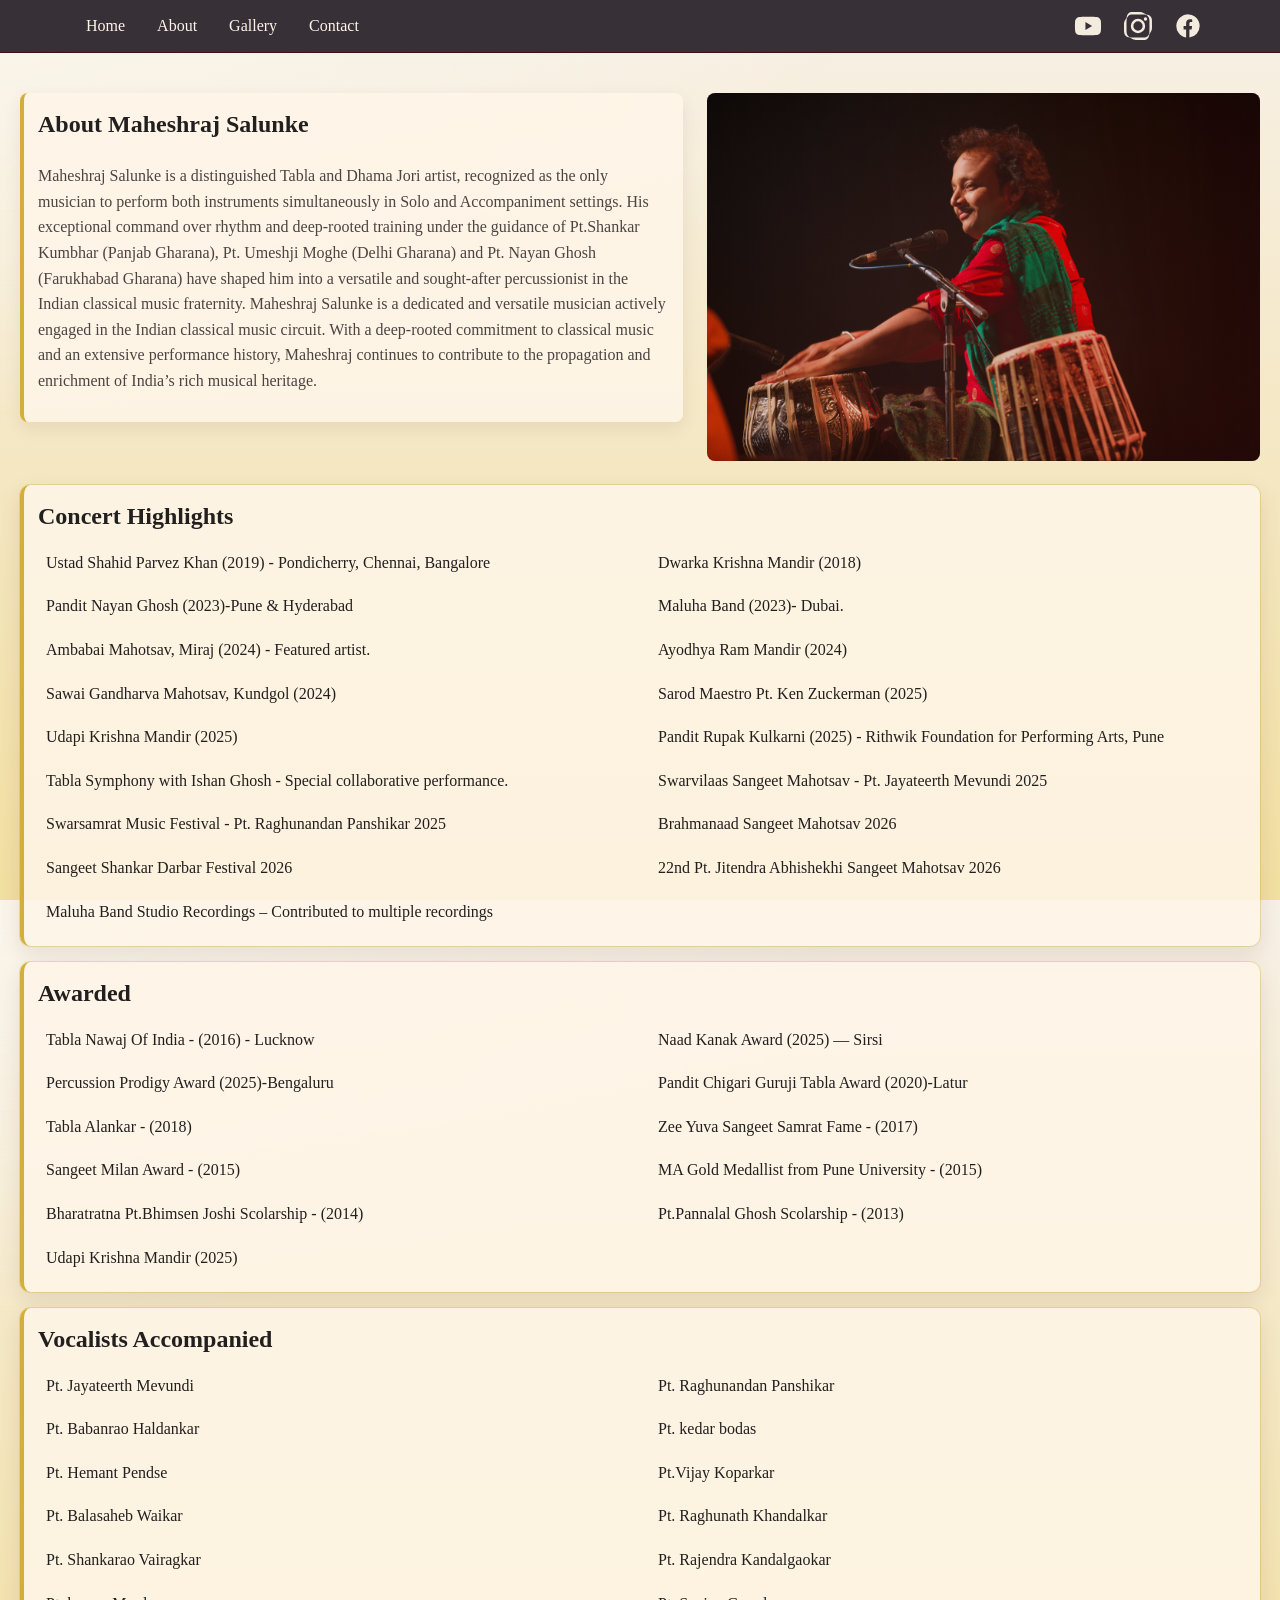
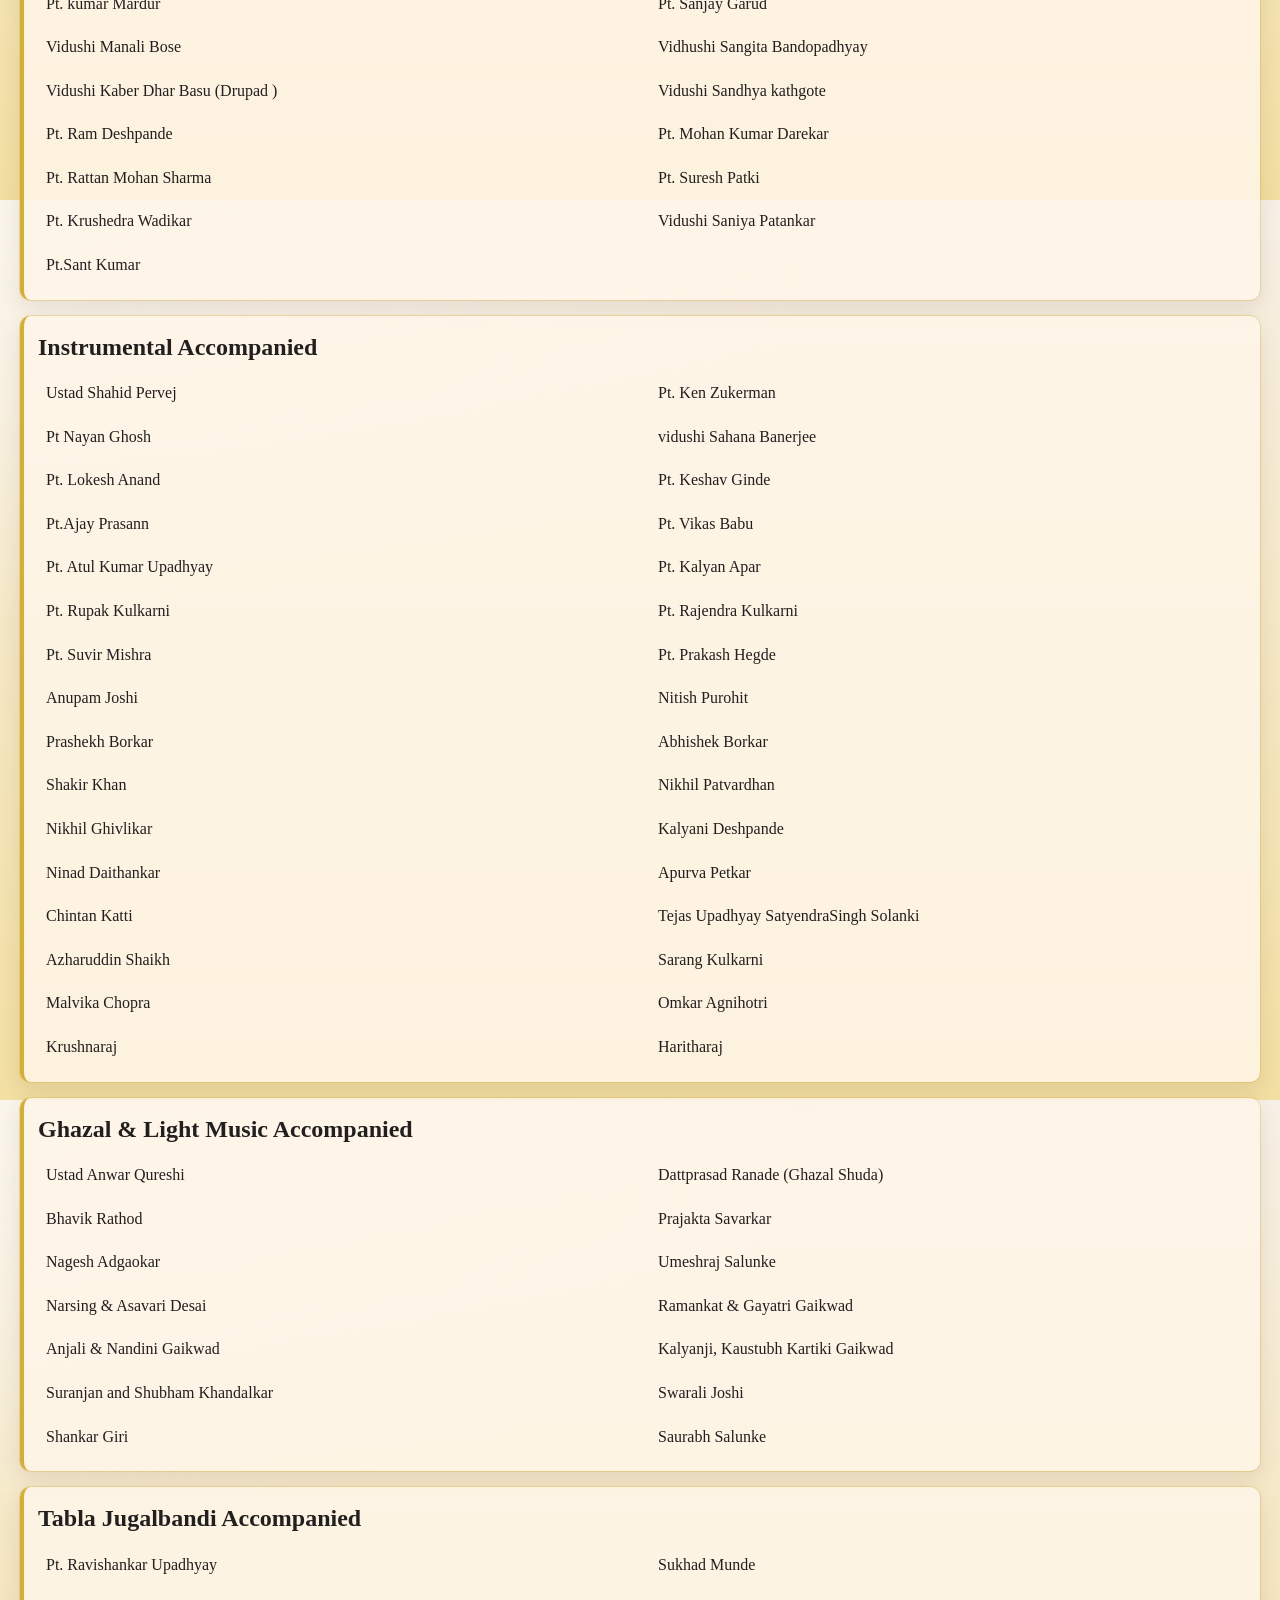
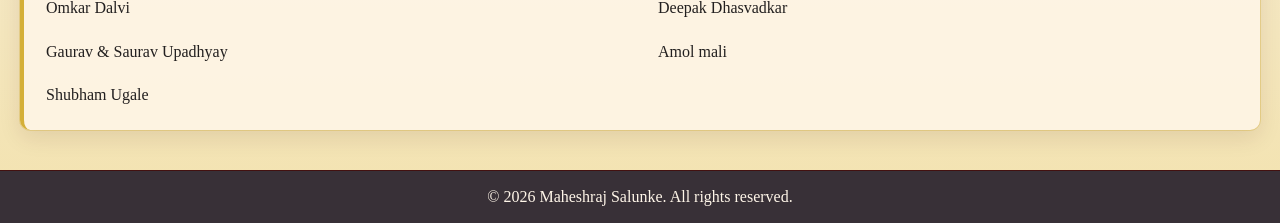
<file: about.html>
<!DOCTYPE html>
<html lang="en">
<head>
    <meta charset="UTF-8">
    <meta name="viewport" content="width=device-width, initial-scale=1.0">
    <title>About - Maheshraj Salunke</title>
    <link rel="stylesheet" href="styles.css">
</head>
<body>
    <header>
        <div class="header-bar" role="navigation" aria-label="Primary">
            <input type="checkbox" id="menu-toggle" class="menu-toggle" />
            <nav id="primary-nav">
                <ul>
                    <li><a href="index.html">Home</a></li>
                    <li><a href="about.html">About</a></li>
                    <li><a href="gallery.html">Gallery</a></li>
                    <li><a href="contact.html">Contact</a></li>
                </ul>
            </nav>
            <div class="header-actions" aria-label="Header actions">
                <div class="social-icons" aria-label="Social media links">
                    <a href="https://youtube.com/@salunke_brothers777" aria-label="YouTube" title="YouTube" target="_blank" rel="noopener noreferrer">
                        <svg viewBox="0 0 24 24" aria-hidden="true" focusable="false">
                            <path d="M23 7.5c-.2-1.8-1.9-3.2-3.7-3.3C16.5 4 12 4 12 4s-4.5 0-7.3.2C2.9 4.3 1.2 5.7 1 7.5 0.8 9.3 0.8 12 0.8 12s0 2.7.2 4.5c.2 1.8 1.9 3.2 3.7 3.3C7.5 20 12 20 12 20s4.5 0 7.3-.2c1.8-.1 3.5-1.5 3.7-3.3.2-1.8.2-4.5.2-4.5s0-2.7-.2-4.5zM9.8 15.5V8.5L15.5 12l-5.7 3.5z"></path>
                        </svg>
                    </a>
                    <a href="https://www.instagram.com/maheshraj_tabla?utm_source=ig_web_button_share_sheet&igsh=ODdmZWVhMTFiMw=" aria-label="Instagram" title="Instagram" target="_blank" rel="noopener noreferrer">
                        <svg viewBox="0 0 24 24" aria-hidden="true" focusable="false">
                            <path fill="currentColor" d="M12 2.163c3.204 0 3.584.012 4.85.07 1.366.062 2.633.35 3.608 1.325.975.975 1.262 2.242 1.324 3.608.058 1.266.07 1.646.07 4.85s-.012 3.584-.07 4.85c-.062 1.366-.35 2.633-1.324 3.608-.975.975-2.242 1.262-3.608 1.324-1.266.058-1.646.07-4.85.07s-3.584-.012-4.85-.07c-1.366-.062-2.633-.35-3.608-1.324-.975-.975-1.262-2.242-1.324-3.608C2.175 15.647 2.163 15.267 2.163 12s.012-3.584.07-4.85c.062-1.366.35-2.633 1.324-3.608.975-.975 2.242-1.262 3.608-1.324C8.416 2.175 8.796 2.163 12 2.163zm0-2.163C8.741 0 8.332.014 7.053.072 5.775.13 4.638.428 3.678 1.388 2.718 2.347 2.42 3.484 2.362 4.763.014 8.331 0 8.741 0 12s.014 3.669.072 4.947c.058 1.279.356 2.416 1.316 3.375.96.96 2.097 1.258 3.375 1.316C8.331 23.986 8.741 24 12 24s3.669-.014 4.947-.072c1.279-.058 2.416-.356 3.375-1.316.96-.96 1.258-2.097 1.316-3.375C23.986 15.669 24 15.259 24 12s-.014-3.669-.072-4.947c-.058-1.279-.356-2.416-1.316-3.375-.96-.96-2.097-1.258-3.375-1.316C15.669.014 15.259 0 12 0zm0 5.838a6.162 6.162 0 1 0 0 12.324 6.162 6.162 0 0 0 0-12.324zm0 10.162a3.999 3.999 0 1 1 0-7.998 3.999 3.999 0 0 1 0 7.998zM18.406 4.594a1.44 1.44 0 1 0 0 2.881 1.44 1.44 0 0 0 0-2.881z"></path>
                        </svg>
                    </a>
                    <a href="https://www.facebook.com/mahesh.salunke.963/" aria-label="Facebook" title="Facebook" target="_blank" rel="noopener noreferrer">
                        <svg viewBox="0 0 24 24" aria-hidden="true" focusable="false">
                            <path d="M22 12a10 10 0 1 0-11.6 9.9v-7h-2.2V12h2.2V9.7c0-2.2 1.3-3.4 3.3-3.4.9 0 1.9.2 1.9.2v2.1h-1.1c-1 0-1.3.6-1.3 1.2V12h2.3l-.4 2.9h-1.9v7A10 10 0 0 0 22 12z"></path>
                        </svg>
                    </a>
                </div>
                <label for="menu-toggle" class="hamburger" aria-label="Open menu">
                    <span></span>
                    <span></span>
                    <span></span>
                </label>
            </div>
        </div>
    </header>
    <main>
        <section>
            <div class="about-hero">
                <div class="about-text">
                    <h1>About Maheshraj Salunke</h1>
                    <p>Maheshraj Salunke is a distinguished Tabla and Dhama Jori artist,
recognized as the only musician to perform both instruments
simultaneously in Solo and Accompaniment settings. His exceptional
command over rhythm and deep-rooted training under the guidance
of Pt.Shankar Kumbhar (Panjab Gharana), Pt. Umeshji Moghe (Delhi
Gharana) and Pt. Nayan Ghosh (Farukhabad Gharana) have shaped
him into a versatile and sought-after percussionist in the Indian
classical music fraternity.
Maheshraj Salunke is a dedicated and versatile musician actively
engaged in the Indian classical music circuit.
With a deep-rooted commitment to classical music and an extensive
performance history, Maheshraj continues to contribute to the
propagation and enrichment of India’s rich musical heritage.
</p>
                </div>
                <div class="about-media">
                    <img src="images/gallery/SA_0111.jpg" alt="About Maheshraj Salunke">
                </div>
            </div>
<div class="achievements-container" aria-label="Achievements">
    <section class="achievement-section" aria-labelledby="achv-concerts">
        <h2 id="achv-concerts">Concert Highlights</h2>
        <div class="artist-grid" role="list">
            <div class="artist-item" role="listitem">Ustad Shahid Parvez Khan (2019) - Pondicherry, Chennai, Bangalore</div>
            <div class="artist-item" role="listitem">Dwarka Krishna Mandir (2018)</div>
            <div class="artist-item" role="listitem">Pandit Nayan Ghosh (2023)-Pune & Hyderabad</div>
            <div class="artist-item" role="listitem">Maluha Band (2023)- Dubai.</div>
            <div class="artist-item" role="listitem">Ambabai Mahotsav, Miraj (2024) - Featured artist.</div>
            <div class="artist-item" role="listitem">Ayodhya Ram Mandir (2024)</div>
            <div class="artist-item" role="listitem">Sawai Gandharva Mahotsav, Kundgol (2024)</div>
            <div class="artist-item" role="listitem">Sarod Maestro Pt. Ken Zuckerman (2025)</div>
            <div class="artist-item" role="listitem">Udapi Krishna Mandir (2025)</div>
            <div class="artist-item" role="listitem">Pandit Rupak Kulkarni (2025) - Rithwik Foundation for
Performing Arts, Pune</div>
            <div class="artist-item" role="listitem">Tabla Symphony with Ishan Ghosh - Special collaborative
performance.</div>
            <div class="artist-item" role="listitem">Swarvilaas Sangeet Mahotsav - Pt. Jayateerth Mevundi 2025</div>
            <div class="artist-item" role="listitem">Swarsamrat Music Festival - Pt. Raghunandan Panshikar 2025</div>
            <div class="artist-item" role="listitem">Brahmanaad Sangeet Mahotsav 2026</div>
            <div class="artist-item" role="listitem">Sangeet Shankar Darbar Festival 2026</div>
            <div class="artist-item" role="listitem">22nd Pt. Jitendra Abhishekhi Sangeet Mahotsav 2026</div>
            <div class="artist-item" role="listitem">Maluha Band Studio Recordings – Contributed to multiple
recordings</div>
        </div>
    </section>

    <section class="achievement-section" aria-labelledby="achv-awarded">
        <h2 id="achv-awarded">Awarded</h2>
        <div class="artist-grid" role="list">
            <div class="artist-item" role="listitem">Tabla Nawaj Of India - (2016) - Lucknow</div>
            <div class="artist-item" role="listitem">Naad Kanak Award (2025) — Sirsi</div>
            <div class="artist-item" role="listitem">Percussion Prodigy Award (2025)-Bengaluru </div>
            <div class="artist-item" role="listitem">Pandit Chigari Guruji Tabla Award (2020)-Latur</div>
            <div class="artist-item" role="listitem">Tabla Alankar - (2018)</div>
            <div class="artist-item" role="listitem">Zee Yuva Sangeet Samrat Fame - (2017)</div>
            <div class="artist-item" role="listitem">Sangeet Milan Award - (2015)</div>
            <div class="artist-item" role="listitem">MA Gold Medallist from Pune University - (2015)</div>
            <div class="artist-item" role="listitem">Bharatratna Pt.Bhimsen Joshi Scolarship - (2014)</div>
            <div class="artist-item" role="listitem">Pt.Pannalal Ghosh Scolarship - (2013)</div>
            <div class="artist-item" role="listitem">Udapi Krishna Mandir (2025)</div>
        </div>
    </section>


<section class="section-pop" aria-labelledby="acc-artists">
    <h2 id="acc-artists">Vocalists Accompanied</h2>
    <div class="artist-grid" role="list">
        <div class="artist-item" role="listitem">Pt. Jayateerth Mevundi</div>
        <div class="artist-item" role="listitem">Pt. Raghunandan Panshikar</div>
        <div class="artist-item" role="listitem">Pt. Babanrao Haldankar</div>
        <div class="artist-item" role="listitem">Pt. kedar bodas</div>
        <div class="artist-item" role="listitem">Pt. Hemant Pendse</div>
        <div class="artist-item" role="listitem">Pt.Vijay Koparkar</div>
        <div class="artist-item" role="listitem">Pt. Balasaheb Waikar</div>
        <div class="artist-item" role="listitem">Pt. Raghunath Khandalkar</div>
        <div class="artist-item" role="listitem">Pt. Shankarao Vairagkar</div>
        <div class="artist-item" role="listitem">Pt. Rajendra Kandalgaokar</div>
        <div class="artist-item" role="listitem">Pt. kumar Mardur</div>
        <div class="artist-item" role="listitem">Pt. Sanjay Garud</div>
        <div class="artist-item" role="listitem">Vidushi Manali Bose</div>
        <div class="artist-item" role="listitem">Vidhushi Sangita Bandopadhyay</div>
        <div class="artist-item" role="listitem">Vidushi Kaber Dhar Basu (Drupad )</div>
        <div class="artist-item" role="listitem">Vidushi Sandhya kathgote</div>
        <div class="artist-item" role="listitem">Pt. Ram Deshpande</div>
        <div class="artist-item" role="listitem">Pt. Mohan Kumar Darekar</div>
        <div class="artist-item" role="listitem">Pt. Rattan Mohan Sharma</div>
        <div class="artist-item" role="listitem">Pt. Suresh Patki</div>
        <div class="artist-item" role="listitem">Pt. Krushedra Wadikar</div>
        <div class="artist-item" role="listitem">Vidushi Saniya Patankar</div>
        <div class="artist-item" role="listitem">Pt.Sant Kumar</div>
    </div>
</section>

<section class="section-pop" aria-labelledby="acc-artists">
    <h2>Instrumental Accompanied</h2>
    <div class="artist-grid" role="list">
        <div class="artist-item" role="listitem">Ustad Shahid Pervej</div>
        <div class="artist-item" role="listitem">Pt. Ken Zukerman</div>
        <div class="artist-item" role="listitem">Pt Nayan Ghosh</div>
        <div class="artist-item" role="listitem">vidushi Sahana Banerjee</div>
        <div class="artist-item" role="listitem">Pt. Lokesh Anand</div>
        <div class="artist-item" role="listitem">Pt. Keshav Ginde</div>
        <div class="artist-item" role="listitem">Pt.Ajay Prasann</div>
        <div class="artist-item" role="listitem">Pt. Vikas Babu</div>
        <div class="artist-item" role="listitem">Pt. Atul Kumar Upadhyay</div>
        <div class="artist-item" role="listitem">Pt. Kalyan Apar</div>
        <div class="artist-item" role="listitem">Pt. Rupak Kulkarni</div>
        <div class="artist-item" role="listitem">Pt. Rajendra Kulkarni</div>
        <div class="artist-item" role="listitem">Pt. Suvir Mishra</div>
        <div class="artist-item" role="listitem">Pt. Prakash Hegde</div>
        <div class="artist-item" role="listitem">Anupam Joshi</div>
        <div class="artist-item" role="listitem">Nitish Purohit</div>
        <div class="artist-item" role="listitem">Prashekh Borkar</div>
        <div class="artist-item" role="listitem">Abhishek Borkar</div>
        <div class="artist-item" role="listitem">Shakir Khan</div>
        <div class="artist-item" role="listitem">Nikhil Patvardhan</div>
        <div class="artist-item" role="listitem">Nikhil Ghivlikar</div>
        <div class="artist-item" role="listitem">Kalyani Deshpande</div>
        <div class="artist-item" role="listitem">Ninad Daithankar</div>
        <div class="artist-item" role="listitem">Apurva Petkar</div>
        <div class="artist-item" role="listitem">Chintan Katti</div>
        <div class="artist-item" role="listitem">Tejas Upadhyay SatyendraSingh Solanki</div>
        <div class="artist-item" role="listitem">Azharuddin Shaikh</div>
        <div class="artist-item" role="listitem">Sarang Kulkarni</div>
        <div class="artist-item" role="listitem">Malvika Chopra</div>
        <div class="artist-item" role="listitem">Omkar Agnihotri</div>
        <div class="artist-item" role="listitem">Krushnaraj</div>
        <div class="artist-item" role="listitem">Haritharaj</div>
    </div>
</section>
<section class="section-pop" aria-labelledby="acc-artists">
    <h2>Ghazal & Light Music Accompanied</h2>
    <div class="artist-grid" role="list">
        <div class="artist-item" role="listitem">Ustad Anwar Qureshi</div>
        <div class="artist-item" role="listitem">Dattprasad Ranade (Ghazal Shuda)</div>
        <div class="artist-item" role="listitem">Bhavik Rathod</div>
        <div class="artist-item" role="listitem">Prajakta Savarkar</div>
        <div class="artist-item" role="listitem">Nagesh Adgaokar</div>
        <div class="artist-item" role="listitem">Umeshraj Salunke</div>
        <div class="artist-item" role="listitem">Narsing & Asavari Desai</div>
        <div class="artist-item" role="listitem">Ramankat & Gayatri Gaikwad</div>
        <div class="artist-item" role="listitem">Anjali & Nandini Gaikwad</div>
        <div class="artist-item" role="listitem">Kalyanji, Kaustubh Kartiki Gaikwad</div>
        <div class="artist-item" role="listitem">Suranjan and Shubham Khandalkar</div>
        <div class="artist-item" role="listitem">Swarali Joshi</div>
        <div class="artist-item" role="listitem">Shankar Giri</div>
        <div class="artist-item" role="listitem">Saurabh Salunke</div>
    </div>
</section>
<section class="section-pop" aria-labelledby="acc-artists">
    <h2>Tabla Jugalbandi Accompanied</h2>
    <div class="artist-grid" role="list">
        <div class="artist-item" role="listitem">Pt. Ravishankar Upadhyay</div>
        <div class="artist-item" role="listitem">Sukhad Munde</div>
        <div class="artist-item" role="listitem">Omkar Dalvi</div>
        <div class="artist-item" role="listitem">Deepak Dhasvadkar</div>
        <div class="artist-item" role="listitem">Gaurav & Saurav Upadhyay</div>
        <div class="artist-item" role="listitem">Amol mali</div>
        <div class="artist-item" role="listitem">Shubham Ugale</div>
    </div>
</section>

       </div>
    </main>
    <footer>
        <p>© 2026 Maheshraj Salunke. All rights reserved.</p>
    </footer>
<!--
    <script>
    (function() {
        const section = document.querySelector('main > section');
        if (!section) return;
        const headings = Array.from(section.querySelectorAll(':scope > h2'));
        if (!headings.length) return;

        headings.forEach((h2, idx) => {
            const btn = document.createElement('button');
            btn.type = 'button';
            btn.className = 'accordion-button';
            btn.setAttribute('aria-expanded', 'false');
            const panelId = `accordion-panel-${idx + 1}`;
            btn.setAttribute('aria-controls', panelId);

            const title = h2.textContent.trim();
            btn.innerHTML = `<span class="accordion-title">${title}</span><span class="accordion-icon" aria-hidden="true"></span>`;

            h2.textContent = '';
            h2.classList.add('accordion-header');
            h2.appendChild(btn);

            const panel = document.createElement('div');
            panel.id = panelId;
            panel.className = 'accordion-panel';
            panel.hidden = true;

            let next = h2.nextSibling;
            const toMove = [];
            while (next && !(next.nodeType === 1 && next.tagName && next.tagName.toLowerCase() === 'h2')) {
                const cur = next;
                next = next.nextSibling;
                toMove.push(cur);
            }
            toMove.forEach(n => panel.appendChild(n));

            h2.after(panel);

            btn.addEventListener('click', () => {
                const expanded = btn.getAttribute('aria-expanded') === 'true';

                // close all
                section.querySelectorAll('.accordion-button[aria-expanded="true"]').forEach(openBtn => {
                    openBtn.setAttribute('aria-expanded', 'false');
                });
                section.querySelectorAll('.accordion-panel').forEach(p => { p.hidden = true; });

                // open current if it was closed
                if (!expanded) {
                    btn.setAttribute('aria-expanded', 'true');
                    panel.hidden = false;
                }
            });
        });
    })();
    </script>
    -->
</body>
</html>
</file>
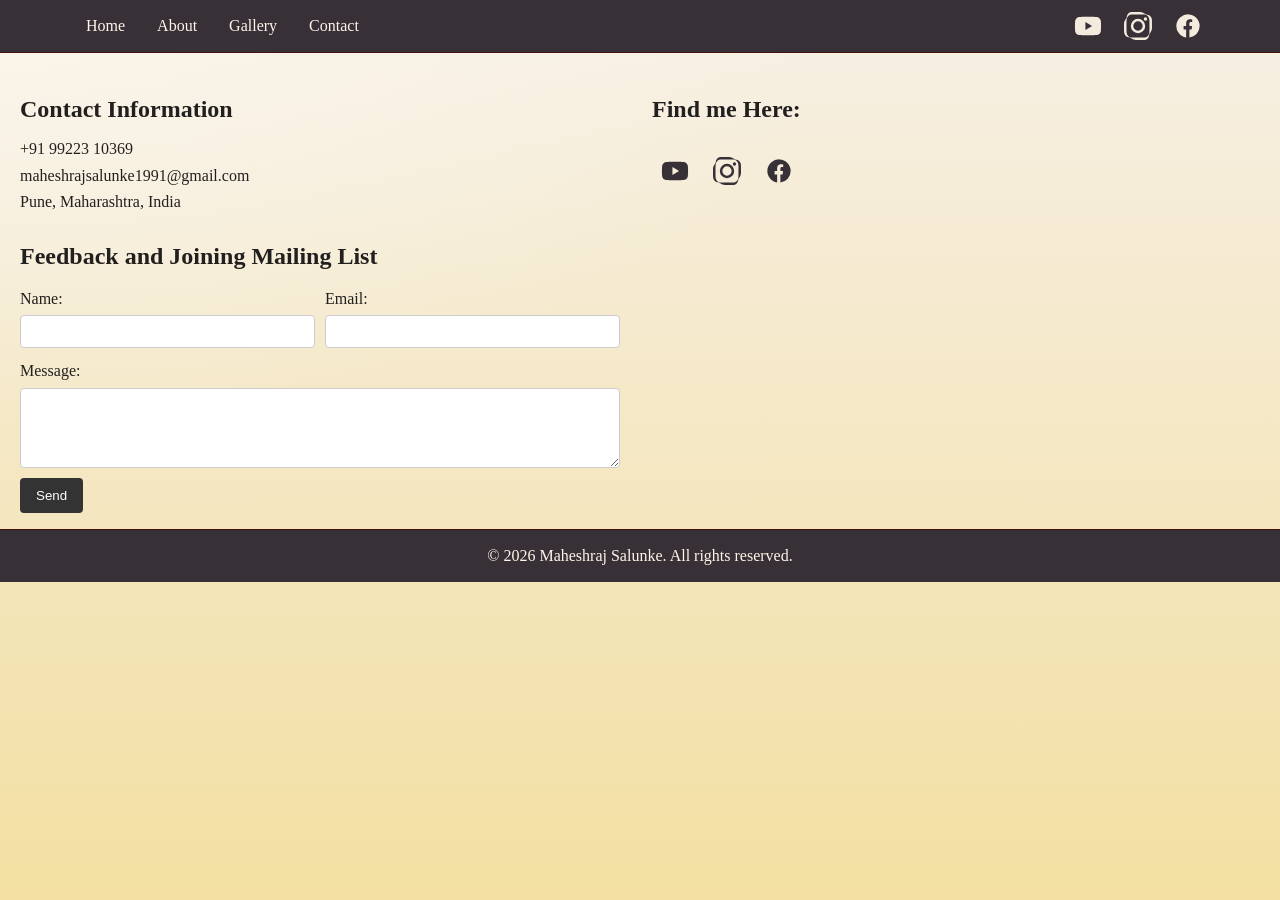
<file: contact.html>
<!DOCTYPE html>
<html lang="en">
<head>
    <meta charset="UTF-8">
    <meta name="viewport" content="width=device-width, initial-scale=1.0">
    <title>Contact - Maheshraj Salunke</title>
    <link rel="stylesheet" href="styles.css">
</head>
<body>
    <header>
        <div class="header-bar" role="navigation" aria-label="Primary">
            <input type="checkbox" id="menu-toggle" class="menu-toggle" />
            <nav id="primary-nav">
                <ul>
                    <li><a href="index.html">Home</a></li>
                    <li><a href="about.html">About</a></li>
                    <li><a href="gallery.html">Gallery</a></li>
                    <li><a href="contact.html">Contact</a></li>
                </ul>
            </nav>
            <div class="header-actions" aria-label="Header actions">
                <div class="social-icons" aria-label="Social media links">
                    <a href="https://youtube.com/@salunke_brothers777" aria-label="YouTube" title="YouTube" target="_blank" rel="noopener noreferrer">
                        <svg viewBox="0 0 24 24" aria-hidden="true" focusable="false">
                            <path d="M23 7.5c-.2-1.8-1.9-3.2-3.7-3.3C16.5 4 12 4 12 4s-4.5 0-7.3.2C2.9 4.3 1.2 5.7 1 7.5 0.8 9.3 0.8 12 0.8 12s0 2.7.2 4.5c.2 1.8 1.9 3.2 3.7 3.3C7.5 20 12 20 12 20s4.5 0 7.3-.2c1.8-.1 3.5-1.5 3.7-3.3.2-1.8.2-4.5.2-4.5s0-2.7-.2-4.5zM9.8 15.5V8.5L15.5 12l-5.7 3.5z"></path>
                        </svg>
                    </a>
                    <a href="https://www.instagram.com/maheshraj_tabla?utm_source=ig_web_button_share_sheet&igsh=ODdmZWVhMTFiMw=" aria-label="Instagram" title="Instagram" target="_blank" rel="noopener noreferrer">
                        <svg viewBox="0 0 24 24" aria-hidden="true" focusable="false">
                            <path fill="currentColor" d="M12 2.163c3.204 0 3.584.012 4.85.07 1.366.062 2.633.35 3.608 1.325.975.975 1.262 2.242 1.324 3.608.058 1.266.07 1.646.07 4.85s-.012 3.584-.07 4.85c-.062 1.366-.35 2.633-1.324 3.608-.975.975-2.242 1.262-3.608 1.324-1.266.058-1.646.07-4.85.07s-3.584-.012-4.85-.07c-1.366-.062-2.633-.35-3.608-1.324-.975-.975-1.262-2.242-1.324-3.608C2.175 15.647 2.163 15.267 2.163 12s.012-3.584.07-4.85c.062-1.366.35-2.633 1.324-3.608.975-.975 2.242-1.262 3.608-1.324C8.416 2.175 8.796 2.163 12 2.163zm0-2.163C8.741 0 8.332.014 7.053.072 5.775.13 4.638.428 3.678 1.388 2.718 2.347 2.42 3.484 2.362 4.763.014 8.331 0 8.741 0 12s.014 3.669.072 4.947c.058 1.279.356 2.416 1.316 3.375.96.96 2.097 1.258 3.375 1.316C8.331 23.986 8.741 24 12 24s3.669-.014 4.947-.072c1.279-.058 2.416-.356 3.375-1.316.96-.96 1.258-2.097 1.316-3.375C23.986 15.669 24 15.259 24 12s-.014-3.669-.072-4.947c-.058-1.279-.356-2.416-1.316-3.375-.96-.96-2.097-1.258-3.375-1.316C15.669.014 15.259 0 12 0zm0 5.838a6.162 6.162 0 1 0 0 12.324 6.162 6.162 0 0 0 0-12.324zm0 10.162a3.999 3.999 0 1 1 0-7.998 3.999 3.999 0 0 1 0 7.998zM18.406 4.594a1.44 1.44 0 1 0 0 2.881 1.44 1.44 0 0 0 0-2.881z"></path>
                        </svg>
                    </a>
                    <a href="https://www.facebook.com/mahesh.salunke.963/" aria-label="Facebook" title="Facebook" target="_blank" rel="noopener noreferrer">
                        <svg viewBox="0 0 24 24" aria-hidden="true" focusable="false">
                            <path d="M22 12a10 10 0 1 0-11.6 9.9v-7h-2.2V12h2.2V9.7c0-2.2 1.3-3.4 3.3-3.4.9 0 1.9.2 1.9.2v2.1h-1.1c-1 0-1.3.6-1.3 1.2V12h2.3l-.4 2.9h-1.9v7A10 10 0 0 0 22 12z"></path>
                        </svg>
                    </a>
                </div>
                <label for="menu-toggle" class="hamburger" aria-label="Open menu">
                    <span></span>
                    <span></span>
                    <span></span>
                </label>
            </div>
        </div>
    </header>
    <main>
        <section class="contact-section">
            <div class="contact-layout">
                <div class="contact-info">
                    <h2>Contact Information</h2>
                    <p>+91 99223 10369 </p>
                    <p>maheshrajsalunke1991@gmail.com </p>
                    <p>Pune, Maharashtra, India</p>
                </div>
                <div class="contact-social">
                    <h2>Find me Here:</h2>
                    <div class="social-icons" aria-label="Social media links">
                        <a href="https://youtube.com/@salunke_brothers777" aria-label="YouTube" title="YouTube" target="_blank" rel="noopener noreferrer">
                            <svg viewBox="0 0 24 24" aria-hidden="true" focusable="false">
                                <path d="M23 7.5c-.2-1.8-1.9-3.2-3.7-3.3C16.5 4 12 4 12 4s-4.5 0-7.3.2C2.9 4.3 1.2 5.7 1 7.5 0.8 9.3 0.8 12 0.8 12s0 2.7.2 4.5c.2 1.8 1.9 3.2 3.7 3.3C7.5 20 12 20 12 20s4.5 0 7.3-.2c1.8-.1 3.5-1.5 3.7-3.3.2-1.8.2-4.5.2-4.5s0-2.7-.2-4.5zM9.8 15.5V8.5L15.5 12l-5.7 3.5z"></path>
                            </svg>
                        </a>
                        <a href="https://www.instagram.com/maheshraj_tabla?utm_source=ig_web_button_share_sheet&igsh=ODdmZWVhMTFiMw=" aria-label="Instagram" title="Instagram" target="_blank" rel="noopener noreferrer">
                            <svg viewBox="0 0 24 24" aria-hidden="true" focusable="false">
                                <path fill="currentColor" d="M12 2.163c3.204 0 3.584.012 4.85.07 1.366.062 2.633.35 3.608 1.325.975.975 1.262 2.242 1.324 3.608.058 1.266.07 1.646.07 4.85s-.012 3.584-.07 4.85c-.062 1.366-.35 2.633-1.324 3.608-.975.975-2.242 1.262-3.608 1.324-1.266.058-1.646.07-4.85.07s-3.584-.012-4.85-.07c-1.366-.062-2.633-.35-3.608-1.324-.975-.975-1.262-2.242-1.324-3.608C2.175 15.647 2.163 15.267 2.163 12s.012-3.584.07-4.85c.062-1.366.35-2.633 1.324-3.608.975-.975 2.242-1.262 3.608-1.324C8.416 2.175 8.796 2.163 12 2.163zm0-2.163C8.741 0 8.332.014 7.053.072 5.775.13 4.638.428 3.678 1.388 2.718 2.347 2.42 3.484 2.362 4.763.014 8.331 0 8.741 0 12s.014 3.669.072 4.947c.058 1.279.356 2.416 1.316 3.375.96.96 2.097 1.258 3.375 1.316C8.331 23.986 8.741 24 12 24s3.669-.014 4.947-.072c1.279-.058 2.416-.356 3.375-1.316.96-.96 1.258-2.097 1.316-3.375C23.986 15.669 24 15.259 24 12s-.014-3.669-.072-4.947c-.058-1.279-.356-2.416-1.316-3.375-.96-.96-2.097-1.258-3.375-1.316C15.669.014 15.259 0 12 0zm0 5.838a6.162 6.162 0 1 0 0 12.324 6.162 6.162 0 0 0 0-12.324zm0 10.162a3.999 3.999 0 1 1 0-7.998 3.999 3.999 0 0 1 0 7.998zM18.406 4.594a1.44 1.44 0 1 0 0 2.881 1.44 1.44 0 0 0 0-2.881z"></path>
                            </svg>
                        </a>
                        <a href="https://www.facebook.com/mahesh.salunke.963/" aria-label="Facebook" title="Facebook" target="_blank" rel="noopener noreferrer">
                            <svg viewBox="0 0 24 24" aria-hidden="true" focusable="false">
                                <path d="M22 12a10 10 0 1 0-11.6 9.9v-7h-2.2V12h2.2V9.7c0-2.2 1.3-3.4 3.3-3.4.9 0 1.9.2 1.9.2v2.1h-1.1c-1 0-1.3.6-1.3 1.2V12h2.3l-.4 2.9h-1.9v7A10 10 0 0 0 22 12z"></path>
                            </svg>
                        </a>
                    </div>  
                </div>
            </div>
            <div class="contact-info">
            <h2>Feedback and Joining Mailing List</h2> </div>
<form id="feedbackForm" class="contact-form" action="https://formsubmit.co/salunke.mahesh786@gmail.com" method="POST" novalidate>
    <input type="hidden" name="_subject" value="New message">
    
    <div class="form-row">
        <div class="form-group">
            <label for="name">Name:</label>
            <input type="text" id="name" name="name" required>
        </div>
        <div class="form-group">
            <label for="email">Email:</label>
            <input type="email" id="email" name="email" required>
        </div>
    </div>

    <div class="form-group">
        <label for="message">Message:</label>
        <textarea id="message" name="message" rows="3" required></textarea>
    </div>

    <button type="submit">Send</button>
</form>
        </section>
    </main>

    <script>
      (function() {
        const params = new URLSearchParams(window.location.search);
        const statusEl = document.getElementById('form-status');
        if (params.get('success') === '1') {
          if (statusEl) statusEl.textContent = 'Thank you! Your message has been sent.';
          // Clean URL so the message doesn't persist on refresh
          if (history.replaceState) {
            history.replaceState({}, document.title, window.location.pathname);
          }
        }
      })();
    </script>

    <footer>
        <p>© 2026 Maheshraj Salunke. All rights reserved.</p>
    </footer>
</body>
</html>
</file>
<file: styles.css>
:root {
    --bg: #f2dfa1;
    --text: #221f1f;
    --muted-text: #4b4442;
    --header-bg: #383037;  
    --header-border: #431110;
    --header-fg: #fff6e9;
    --accent: #d4af37;
    --accent-strong: #b78f2a;
    --panel-bg: rgba(255, 246, 233, 0.85);
    --header-height: 52px;
    --footer-height: 52px;
}

body {
    font-family: 'Comic Sans MS';
    line-height: 1.6;
    margin: 0;
    padding: 0;
    color: var(--text);
    background: radial-gradient(1200px 600px at 0% 0%, #faf5ea 0%, transparent 70%),
                linear-gradient(180deg, #f7f0e6 0%, var(--bg) 100%);
}

/* Header layout: nav on left, actions (social + hamburger) on right */
header {
    position: sticky;
    position: -webkit-sticky;
    top: 0;
    z-index: 1000;
    background: var(--header-bg);
    border-bottom: 1px solid var(--header-border);
}

.header-bar {
    display: grid;
    grid-template-columns: 1fr auto; /* left: nav, right: actions */
    align-items: center;
    gap: 8px;
    min-height: 52px;
    padding: 0 70px;
}

/* Primary navigation (left) */
nav {
    grid-column: 1;
}

nav ul {
    list-style: none;
    display: flex;
    justify-content: flex-start; /* left aligned */
    align-items: center;
    gap: 0;
    margin: 0;
    padding: 0;
}

nav ul li {
    margin: 0; /* spacing via link padding */
}

nav ul li a {
    text-decoration: none;
    color: var(--header-fg);
    display: flex;
    align-items: center;
    justify-content: center;
    padding: 0 16px;
    height: 44px; /* unify header item height */
    line-height: 1;
}
nav ul li a:hover,
nav ul li a:focus {
    color: var(--accent);
}

/* Right side actions */
.header-actions {
    grid-column: 2;
    display: flex;
    align-items: center;
    gap: 6px;
}

/* Social icons aligned to right and sized same height as nav items */
.social-icons {
    display: flex;
    align-items: center;
    gap: 6px;
}

.social-icons a {
    display: flex;
    align-items: center;
    justify-content: center;
    width: 44px;
    height: 44px; /* same as nav item height */
    color: var(--header-fg);
    opacity: 0.95;
    text-decoration: none;
    border-radius: 4px;
    transition: opacity 0.2s ease, transform 0.2s ease, color 0.2s ease;
}

.social-icons a:hover,
.social-icons a:focus {
    opacity: 1;
    transform: translateY(-1px);
    outline: none;
    color: var(--accent);
}

.social-icons svg {
    width: 28px;
    height: 28px;
    fill: currentColor;
}

/* Hamburger (mobile) */
.menu-toggle {
    display: none;
}

.hamburger {
    display: none; /* shown on mobile */
    align-items: center;
    justify-content: center;
    width: 44px;
    height: 44px; /* same height as nav items */
    cursor: pointer;
}

.hamburger span {
    display: block;
    width: 8px;
    height: 8px;
    background: var(--header-fg);
    margin: 4px 0;
    border-radius: 1px;
    transition: transform 0.2s ease, opacity 0.2s ease, background-color 0.2s ease;
}

main {
    padding: 16px 20px;
    width: 100%;
    margin: 0 auto;
    box-sizing: border-box;
    overflow-x: hidden;
}

/* Remove extra space at the top of the first element inside main */
main > h1:first-child,
main > h2:first-child,
main > section:first-child,
main > div:first-child,
main > p:first-child,
main > *:first-child {
    margin-top: 0;
}

/* About and Home hero: side-by-side text and image */
.about-hero, .split-hero {
    display: grid;
    grid-template-columns: 1.2fr 1fr;
    gap: 24px;
    align-items: start;
    margin: 24px 0;
}
.about-hero .about-text h1, .split-hero .split-text h1 {
    margin-top: 0;
}
.about-hero .about-media, .split-hero .split-media {
    position: relative;
    border-radius: 8px;
    overflow: hidden;
}
.about-hero .about-media::after, .split-hero .split-media::after {
    content: "";
    position: absolute;
    inset: 0;
    background: linear-gradient(135deg, rgba(0,0,0,0.08) 0%, rgba(91,26,24,0.35) 100%);
    pointer-events: none;
}
.about-hero .about-media img, .split-hero .split-media img {
    width: 100%;
    height: auto;
    display: block;
    object-fit: cover;
}

/* Homepage full-bleed hero background with overlaid text */
html, body { height: 100%; }
.home { overflow-y: auto; }
.home footer { display: flex; }
.home main {
    padding: 0;
    min-height: calc(100dvh - var(--header-height) - var(--footer-height));
    overflow: visible;
}
.home .split-hero {
    position: relative;
    width: 100%;
    display: block; /* override grid for home hero */
    margin-top: 0; /* ensure hero sits below sticky header so H1 is visible */
    padding: 64px 70px 32px; /* breathing room for left-aligned text */
    box-sizing: border-box;
    z-index: 0;
    /* Layer a gentle light overlay under the text area on desktop/tablet only */
    background-image:
        linear-gradient(90deg, rgba(255,255,255,0.58) 0%, rgba(255,255,255,0.32) 36%, rgba(255,255,255,0.08) 64%, rgba(255,255,255,0) 82%),
        url("images/home_image.jpg");
    background-repeat: no-repeat;
    background-size: cover; /* fill the entire hero on desktop */
    /* Focus toward upper-left to capture artist head/face while keeping tabla visible */
    background-position: 35% 18%;
    min-height: calc(110dvh - var(--header-height) - var(--footer-height));
}

/* Tablet focus adjustment (keeps face better framed) */
@media (min-width: 769px) and (max-width: 1199px) {
    .home .split-hero {
        background-position: 40% 22%;
    }
}
/* Very wide screens focus adjustment */
@media (min-width: 1200px) {
    .home .split-hero {
        background-position: -38% 34%;
    }
}
/* Hide inline hero media on desktop; we render background instead */
.home .split-hero .hero-media,
.home .split-hero .hero-image {
    display: none !important; /* not used when background-image drives the hero */
}
/* Ensure no overlay tints are applied on the hero image */
.home .split-hero::before,
.home .split-hero::after {
    content: none !important;
    background: none !important;
}

/* Hero text overlay on image */
.home .split-hero .split-text{
    position: absolute;
    top: calc(var(--header-height) + 16px);
    left: 70px;
    z-index: 10; /* ensure above hero image */
    max-width: 560px;
    background: transparent !important;
    border: 0 !important;
    box-shadow: none !important;
    padding: 0;

    border-radius: 0;
}
.home .split-hero .split-media {
    display: none;
}

@media (max-width: 768px) {
    .home .split-hero {
        padding: 20px 16px 24px; /* tighter padding on small screens */
        min-height: auto;
        height: auto;
        background-image: none; /* use inline image element below text */
        background-repeat: no-repeat;
        background-size: auto;
        background-position: initial;
    }
    .home main {
        min-height: auto;
        overflow: visible;
    }
    .home .split-hero .split-text {
        position: relative; /* place text at top, first row */
        top: auto;
        left: auto;
        right: auto;
        max-width: none;
        z-index: 1;
        margin: 0;
    }
    .home .split-hero .split-text h1 {
        font-size: 1.8rem;
        line-height: 2.1rem;
    }
    .home .split-hero .split-text p {
        font-size: 1rem;
        line-height: 1.45rem;
        margin: 6px 0;
    }
    .home .split-hero .split-text .cta-line {
        margin-top: 10px;
    }
    .home .split-hero .hero-media {
        display: block !important;
        margin-top: 12px; /* second row: image only */
    }
    .home .split-hero .hero-image {
        display: block !important;
        width: 100%;
        height: auto;
        object-fit: contain;
    }
    /* Ensure image always renders; some devices need explicit img selector */
    .home .split-hero .hero-media img.hero-image {
        display: block !important;
        width: 100%;
        height: auto;
    }
}

/* Calls-to-action on hero text */
.about-hero .about-text {
    background: var(--panel-bg);
    border-left: 4px solid var(--accent);
    padding: 12px 14px;
    border-radius: 8px;
    box-shadow: 0 6px 18px rgba(67, 17, 16, 0.08);
}
/* Make home hero text sit directly on image with no background panel */
.home .split-hero .split-text {
    background: transparent !important;
    border: 0 !important;
    box-shadow: none !important;
    padding: 0;
    color: var(--text);
    text-shadow: none;
}
.about-hero .about-text p, .split-hero .split-text p { color: var(--muted-text); }
/* Home hero text should be dark on image for better contrast on light background */
.home .split-hero .split-text p { color: var(--text); }
.cta-line {
    margin: 8px 0 0;
}
.cta-button {
    display: inline-flex;
    align-items: center;
    gap: 8px;
    padding: 10px 14px;
    background: var(--accent);
    color: #1b1203;
    border-radius: 6px;
    text-decoration: none;
    line-height: 1;
    box-shadow: 0 2px 8px rgba(0,0,0,0.12);
}
.cta-button:hover,
.cta-button:focus {
    background: var(--accent-strong);
}
.cta-button svg {
    width: 20px;
    height: 20px;
    fill: currentColor;
}
.download-link {
    color: #0b57d0;
    text-decoration: underline;
}
.download-link:hover,
.download-link:focus {
    color: #0948ad;
}

/* Mobile: stack image below text */
@media (max-width: 768px) {
    .about-hero,
    .split-hero {
        grid-template-columns: 1fr;
    }
}

/* Ensure page content doesn't hide behind sticky header on anchor jumps */
:target {
    scroll-margin-top: 64px; /* match or exceed header height */
}

footer {
    display: flex;
    align-items: center;
    justify-content: center;
    height: var(--footer-height);
    padding: 0;
    background: var(--header-bg);
    border-top: 1px solid var(--header-border);
    color: var(--header-fg);
}

/* Responsive behavior */
@media (max-width: 768px) {
.hamburger {
    display: flex; /* visible on mobile at right in header-actions */
    flex-direction: column;       /* Stack lines vertically */
    justify-content: space-around; /* Create space between lines */
    width: 30px;                  /* Width of the icon */
    height: 24px;                 /* Height of the icon */
    cursor: pointer;
    background: transparent;
    border: 10px;
    padding: 0;
}


.hamburger::before,
.hamburger::after,
.hamburger span {
  content: "";
  display: block;
  width: 100%;
  height: 5px; /* Increase this value (e.g., 4px, 5px, 6px) for bolder lines */
  background-color: white;
  border-radius: 2px; /* Smooths the edges of the thick lines */
}

    /* Hide nav by default on mobile; show when toggled */
    nav {
        display: none;
    }
    /* When toggled, show nav below header bar, full width and below sticky header */
    .menu-toggle:checked ~ nav {
        display: block;
        grid-column: 1 / -1; /* take full width under header bar */
        grid-row: 2;
        background: var(--header-bg); /* ensure visible over content */
        border-top: 1px solid var(--header-border);
    }

    nav ul {
        flex-direction: column;
        align-items: stretch;
    }

    nav ul li a {
        justify-content: flex-start;
        padding: 0 12px;
        height: 48px; /* larger touch target */
    }
}

/* About page: two-column artist grid */
.artist-grid {
    display: grid;
    grid-template-columns: repeat(2, minmax(0, 1fr));
    gap: 6px 16px;
    margin: 8px 0 24px;
}

.artist-item {
    padding: 4px 0;
}

.achievements-container {
    display: grid;
    gap: 16px;
    margin: 16px 0 24px;
}
/* Base pop card style shared by achievements and any other H2 sections */
.achievement-section, .section-pop {
    background: var(--panel-bg);
    border-left: 4px solid var(--accent);
    padding: 12px 14px;
    border-radius: 10px;
    box-shadow: 0 8px 22px rgba(67, 17, 16, 0.10);
    position: relative;
    outline: 1px solid rgba(212, 175, 55, 0.35);
    outline-offset: 0;
    transition: transform 140ms ease, box-shadow 140ms ease, background-color 140ms ease, z-index 140ms ease, outline-color 140ms ease;
    z-index: 0;
}
.achievements-container:hover .achievement-section,
.achievements-container:hover .section-pop {
    opacity: 0.94;
}
.achievement-section:hover,
.achievement-section:focus-within,
.section-pop:hover,
.section-pop:focus-within {
    transform: translateY(-4px) scale(1.012);
    box-shadow: 0 16px 36px rgba(0,0,0,0.22);
    opacity: 1;
    z-index: 1;
    background: rgba(255, 246, 233, 0.99);
    outline-color: var(--accent-strong);
}
/* Accent ring overlay for stronger pop perception */
.achievement-section:hover::after,
.achievement-section:focus-within::after,
.section-pop:hover::after,
.section-pop:focus-within::after {
    content: "";
    position: absolute;
    inset: 0;
    border-radius: 10px;
    box-shadow: 0 0 0 2px rgba(212,175,55,0.55) inset;
    pointer-events: none;
}
.achievement-section h2,
.section-pop h2 {
    margin-top: 0;
    margin-bottom: 8px;
}
.achievement-section .artist-grid,
.section-pop .artist-grid {
    margin: 8px 0 4px;
}
.achievement-section .artist-item,
.section-pop .artist-item {
    padding: 6px 8px;
    border-radius: 6px;
    transition: background-color 120ms ease, transform 120ms ease, box-shadow 120ms ease;
}
.achievement-section .artist-item:hover,
.achievement-section .artist-item:focus,
.section-pop .artist-item:hover,
.section-pop .artist-item:focus {
    background-color: rgba(212, 175, 55, 0.10);
    transform: translateX(2px);
}
/* Reduced motion support */
@media (prefers-reduced-motion: reduce) {
  .achievement-section, .section-pop {
    transition: background-color 0.2s ease, z-index 0.2s ease;
  }
  .achievement-section:hover,
  .achievement-section:focus-within,
  .section-pop:hover,
  .section-pop:focus-within {
    transform: none;
  }
}

/* Contact page: two-column layout for Contact Info and Find me Here */
.contact-layout {
    display: grid;
    grid-template-columns: repeat(2, minmax(0, 1fr));
    gap: 16px 24px;
    align-items: start;
    margin: 1px 0 2px;
}



/* Reduce space between the Heading and the first item */
.contact-info h2 {
    margin-bottom: 10px; 
}

/* Remove or reduce the default margins on the contact detail paragraphs */
.contact-info p {
    margin: 4px 0; /* 4px space on top/bottom, 0 on left/right */
    line-height: 1.4; /* Controls the height of the text line itself */
}


/* Tweak icon styling inside content area so it blends with text and stays visible */
.contact-social .social-icons a {
    width: 46px;
    height: 46px;
    color: var(--header-bg); /* strong contrast on light background */
    opacity: 1; /* ensure fully visible by default */
    border-radius: 6px;
}
.contact-social .social-icons a:hover,
.contact-social .social-icons a:focus {
    color: var(--accent-strong);
}
.contact-social .social-icons svg {
    width: 28px;
    height: 28px;
    fill: currentColor; /* ensure icon follows link color */
}




.contact-form {
    display: flex;
    flex-direction: column;
    gap: 10px;
    max-width: 600px; /* Increased to allow side-by-side layout */
}

/* Container for Name and Email */
.form-row {
    display: flex;
    gap: 10px; /* Space between Name and Email */
}

/* Individual group container for label + input */
.form-group {
    display: flex;
    flex-direction: column;
    flex: 1; /* Makes Name and Email take equal width in the row */
}

.contact-form label {
    font-weight: 500;
    margin-bottom: 4px;
}

.contact-form input,
.contact-form textarea {
    width: 100%;
    box-sizing: border-box;
    padding: 8px 10px;
    border: 1px solid #ccc;
    border-radius: 4px;
}

/* The message box will naturally be wider because it's not inside .form-row */
.contact-form textarea {
    min-height: 80px;
}

.contact-form button {
    width: fit-content;
    padding: 10px 16px;
    background: #333;
    color: #fff;
    border: none;
    border-radius: 4px;
    cursor: pointer;
}




/* Gallery page */
.gallery { 
    margin: 8px 0 24px; 
    display: grid; 
    gap: 16px; 
}
.gallery-video .responsive-video {
    width: 100%;
    height: auto;
    display: block;
    border-radius: 8px;
    box-shadow: 0 6px 18px rgba(0,0,0,0.15);
    background: #000;
}
/* Masonry-style two-column layout using CSS columns */
.gallery-grid {
    column-count: 2;
    column-gap: 12px;
}
.gallery-item {
    display: inline-block;
    width: 100%;
    margin: 0 0 12px;
    break-inside: avoid;
    position: relative;
    overflow: hidden;
    border-radius: 8px;
    outline: 0;
}
.gallery-item img {
    width: 100%;
    height: auto;
    display: block;
    transition: transform 0.2s ease, box-shadow 0.2s ease, filter 0.2s ease;
}
.gallery-item:hover img,
.gallery-item:focus-visible img {
    transform: translateY(-1px) scale(1.01);
    box-shadow: 0 10px 24px rgba(0,0,0,0.20);
    filter: brightness(1.05);
}
.gallery-item:focus-visible {
    outline: 3px solid var(--accent);
    outline-offset: 3px;
}

/* Mobile: stack gallery images to one column */
@media (max-width: 768px) {
    .gallery-grid { column-count: 1; }
    .artist-grid { grid-template-columns: 1fr; }
    .contact-layout { grid-template-columns: 1fr; }
}

/* Accordion styles (About page) */
.accordion-header {
    margin: 16px 0 8px;
}
.accordion-button {
    width: 100%;
    display: flex;
    align-items: center;
    justify-content: space-between;
    gap: 12px;
    background: transparent;
    border: 0;
    padding: 6px 0;
    cursor: pointer;
    color: inherit;
    font: inherit;
    text-align: left;
}
.accordion-button:focus-visible {
    outline: 15px solid var(--accent);
    outline-offset: 15px;
}
.accordion-title {
    font-size: 1.35rem;
    font-weight: 700;
}
.accordion-icon {
    display: inline-flex;
    align-items: center;
    justify-content: center;
    width: 28px;
    height: 28px;
    border: 1px solid var(--header-border);
    border-radius: 6px;
    color: var(--header-fg);
    background: var(--header-bg);
    flex: 0 0 28px;
}
.accordion-button .accordion-icon::before {
    content: "+";
    font-size: 20px;
    line-height: 1;
}
.accordion-button[aria-expanded="true"] .accordion-icon::before {
    content: "\2212"; /* minus sign */
}
.accordion-panel {
    padding: 6px 0 12px;
}







.tracking-wider {
    letter-spacing: .05em;
}
.font-semibold {
    font-weight: 700;
}
.text-4xl {
    font-size: 2.45rem;
    line-height: 2.5rem;
}
.font-serif {
    font-family: var(--font-reckless), ui-serif, Georgia, Cambria, "Times New Roman", Times, serif;
}
</file>
